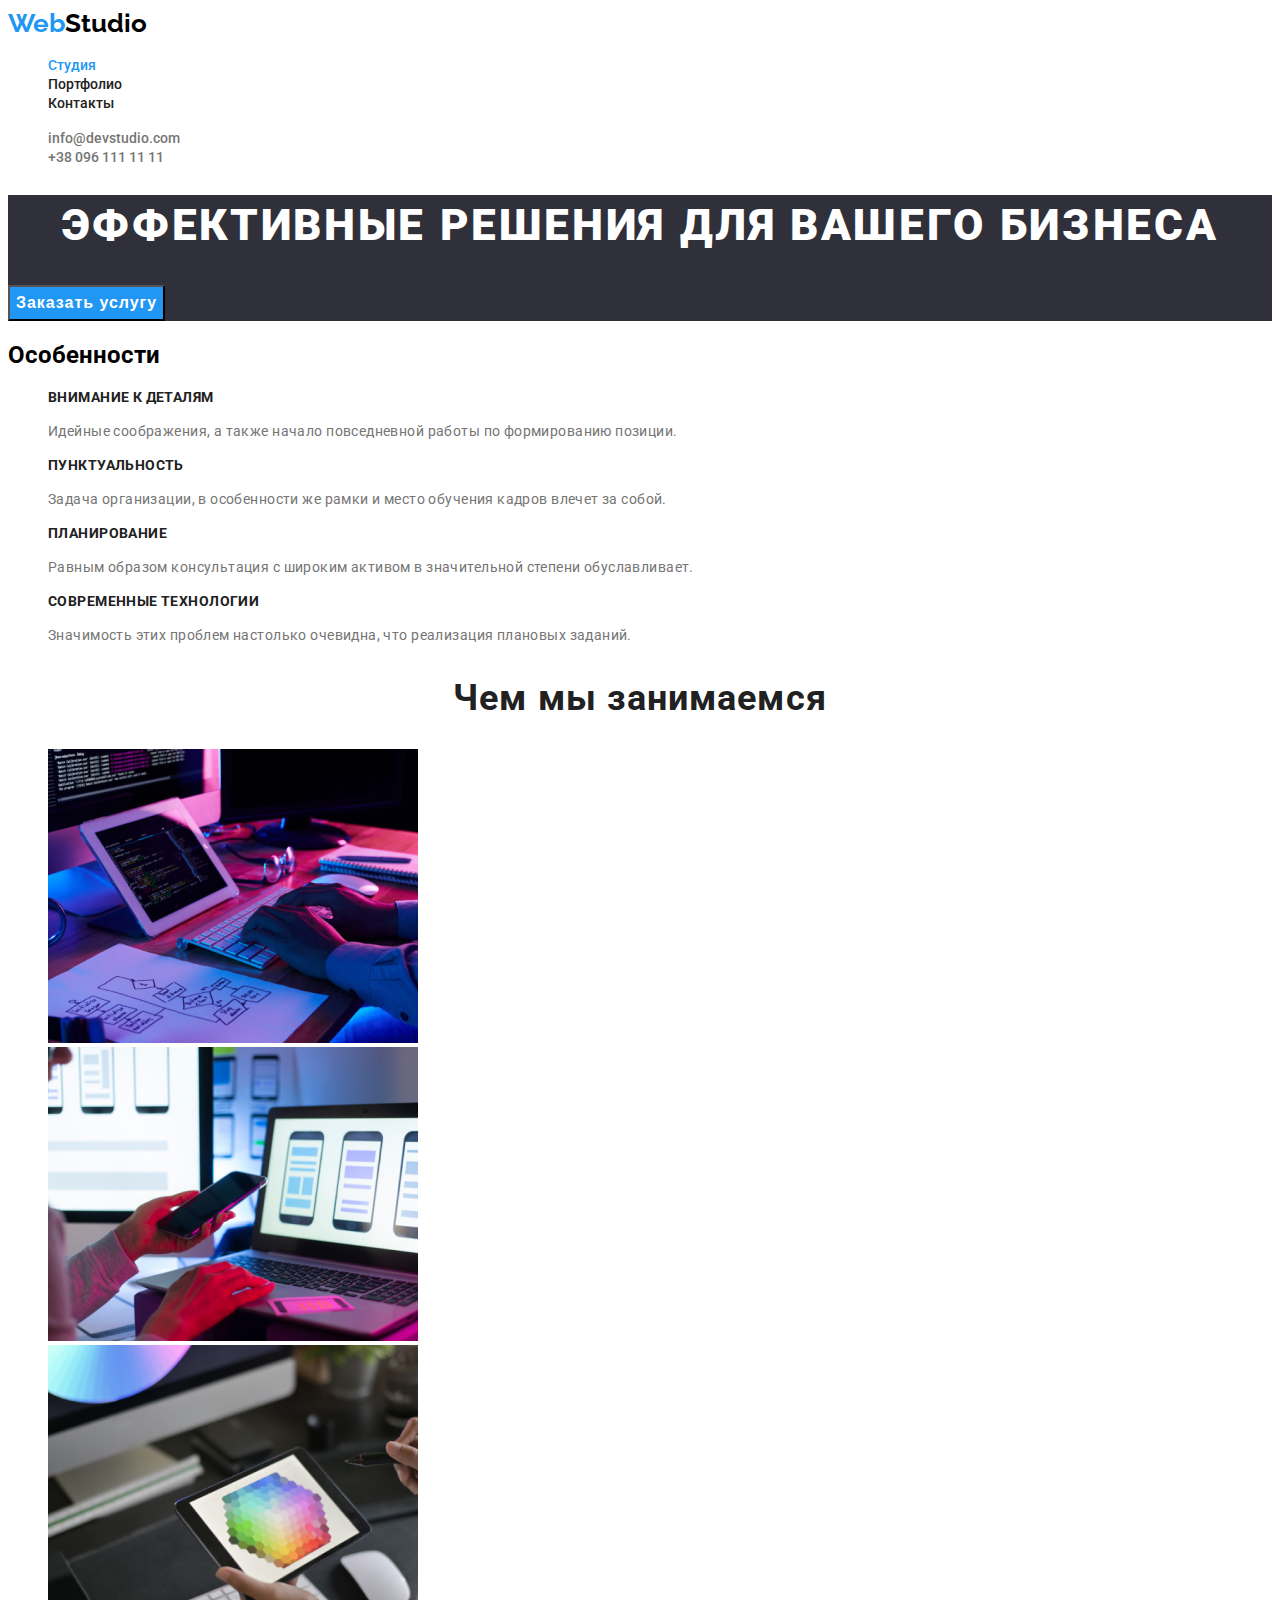
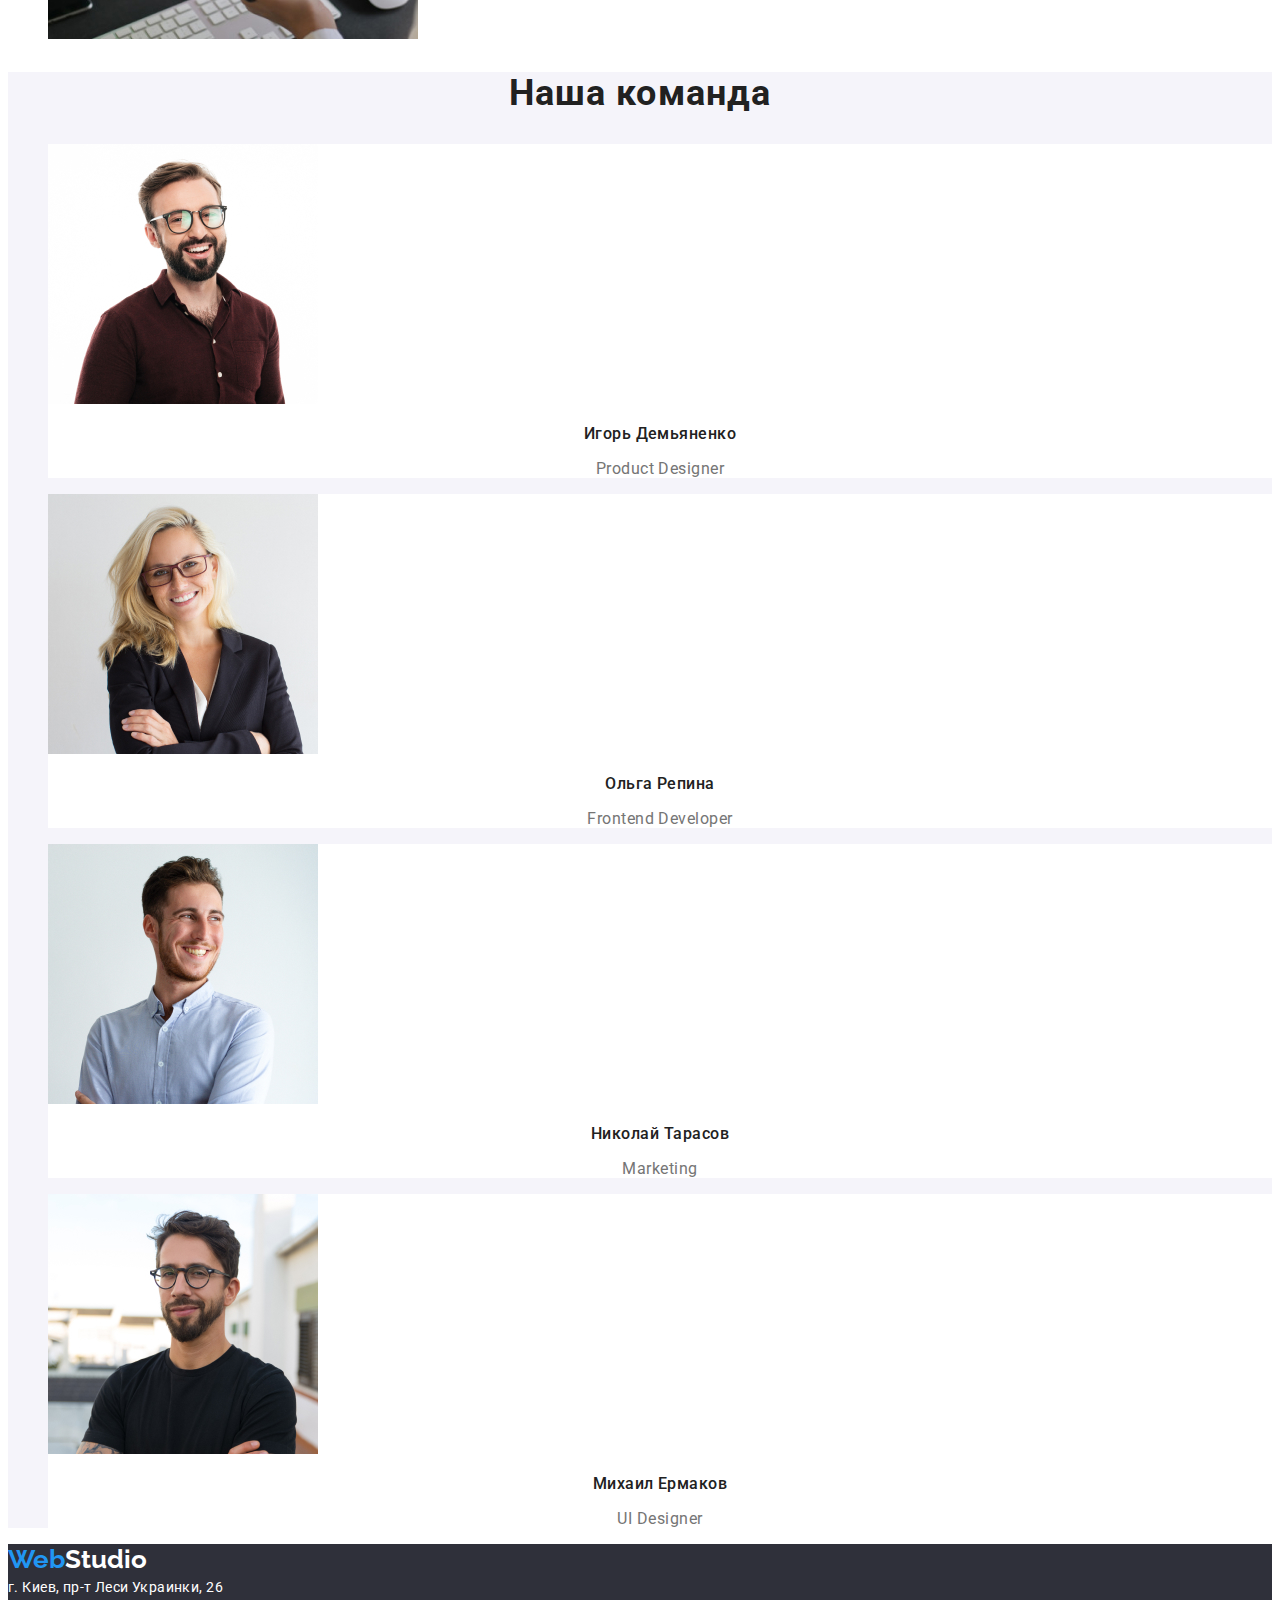
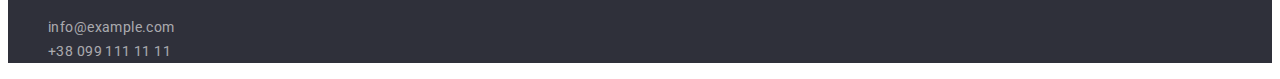
<file: index.html>
<!DOCTYPE html>
<html lang="ru">
  <head>
    <meta charset="UTF-8" />
    <meta name="viewport" content="width=device-width, initial-scale=1.0" />
    <title>Студия</title>
    <link rel="stylesheet" href="./css/style.css" />
    <link rel="preconnect" href="https://fonts.gstatic.com" />
    <link
      href="https://fonts.googleapis.com/css2?family=Raleway:wght@700&family=Roboto:wght@400;500;700;900&display=swap"
      rel="stylesheet"
    />
  </head>
  <body>
    <!-- Хедер-->
    <header>
      <!--Главная навигация-->
      <nav>
        <!--Лого хедер-->
        <a class="logo-header" href="./index.html" lang="en">
          <span class="logo-sec">Web</span>Studio
        </a>
        <ul class="site-nav list">
          <li><a class="link current" href="./index.html">Студия</a></li>
          <li><a class="link" href="./portfolio.html">Портфолио</a></li>
          <li><a class="link" href="#">Контакты</a></li>
        </ul>
      </nav>
      <!--Контакты хедер-->
      <ul class="contacts-header list">
        <li>
          <a class="link" href="mailto:info@devstudio.com" lang="en"
            >info@devstudio.com</a
          >
        </li>
        <li>
          <a class="link" href="tel:+380961111111"> +38 096 111 11 11 </a>
        </li>
      </ul>
    </header>

    <!--Главный контент-->
    <main>
      <!--Герой-->
      <section class="hero">
        <h1 class="hero-title">Эффективные решения для вашего бизнеса</h1>
        <button class="hero-button" type="button">Заказать услугу</button>
      </section>

      <!--Особенности-->
      <section class="features">
        <h2 class="hidden-title">Особенности</h2>
        <ul class="features-list">
          <li class="item">
            <h3 class="features-title">Внимание к деталям</h3>
            <p class="features-text">
              Идейные соображения, а также начало повседневной работы по
              формированию позиции.
            </p>
          </li>
          <li class="item">
            <h3 class="features-title">Пунктуальность</h3>
            <p class="features-text">
              Задача организации, в особенности же рамки и место обучения кадров
              влечет за собой.
            </p>
          </li>
          <li class="item">
            <h3 class="features-title">Планирование</h3>
            <p class="features-text">
              Равным образом консультация с широким активом в значительной
              степени обуславливает.
            </p>
          </li>
          <li class="item">
            <h3 class="features-title">Современные технологии</h3>
            <p class="features-text">
              Значимость этих проблем настолько очевидна, что реализация
              плановых заданий.
            </p>
          </li>
        </ul>
      </section>

      <!--Чем мы занимаемся-->
      <section class="we-do">
        <h2 class="section-title">Чем мы занимаемся</h2>
        <ul>
          <li>
            <img src="./images/studio/box1.jpg" alt="Руки на клавиатуре" />
          </li>
          <li><img src="./images/studio/box2.jpg" alt="Телефон в руке" /></li>
          <li><img src="./images/studio/box3.jpg" alt="Планшет в руках" /></li>
        </ul>
      </section>

      <!--Наша команда-->
      <section class="team">
        <h2 class="section-title">Наша команда</h2>
        <ul class="team-list">
          <li class="item">
            <img src="./images/studio/demianenko.jpg" alt="Игорь Демьяненко" />
            <h3 class="team-name">Игорь Демьяненко</h3>
            <p class="team-profession" lang="en">Product Designer</p>
          </li>
          <li class="item">
            <img src="./images/studio/repina.jpg" alt="Ольга Репина" />
            <h3 class="team-name">Ольга Репина</h3>
            <p class="team-profession" lang="en">Frontend Developer</p>
          </li>
          <li class="item">
            <img src="./images/studio/tarasov.jpg" alt="Николай Тарасов" />
            <h3 class="team-name">Николай Тарасов</h3>
            <p class="team-profession" lang="en">Marketing</p>
          </li>
          <li class="item">
            <img src="./images/studio/yermakov.jpg" alt="Михаил Ермаков" />
            <h3 class="team-name">Михаил Ермаков</h3>
            <p class="team-profession" lang="en">UI Designer</p>
          </li>
        </ul>
      </section>
    </main>

    <!--Футер-->
    <footer>
      <!--Лого футер-->
      <a class="logo-footer" href="./index.html" lang="en">
        <span class="logo-sec">Web</span>Studio
      </a>

      <!--Реквизиты-->
      <div>
        <!--Адрес-->
        <address class="address">г. Киев, пр-т Леси Украинки, 26</address>
        <!--Контакты футер-->
        <ul class="contacts-footer">
          <li>
            <a class="link" href="mailto:info@example.com" lang="en"
              >info@example.com</a
            >
          </li>
          <li>
            <a class="link" href="tel:+380991111111">+38 099 111 11 11</a>
          </li>
        </ul>
      </div>
    </footer>
  </body>
</html>
</file>
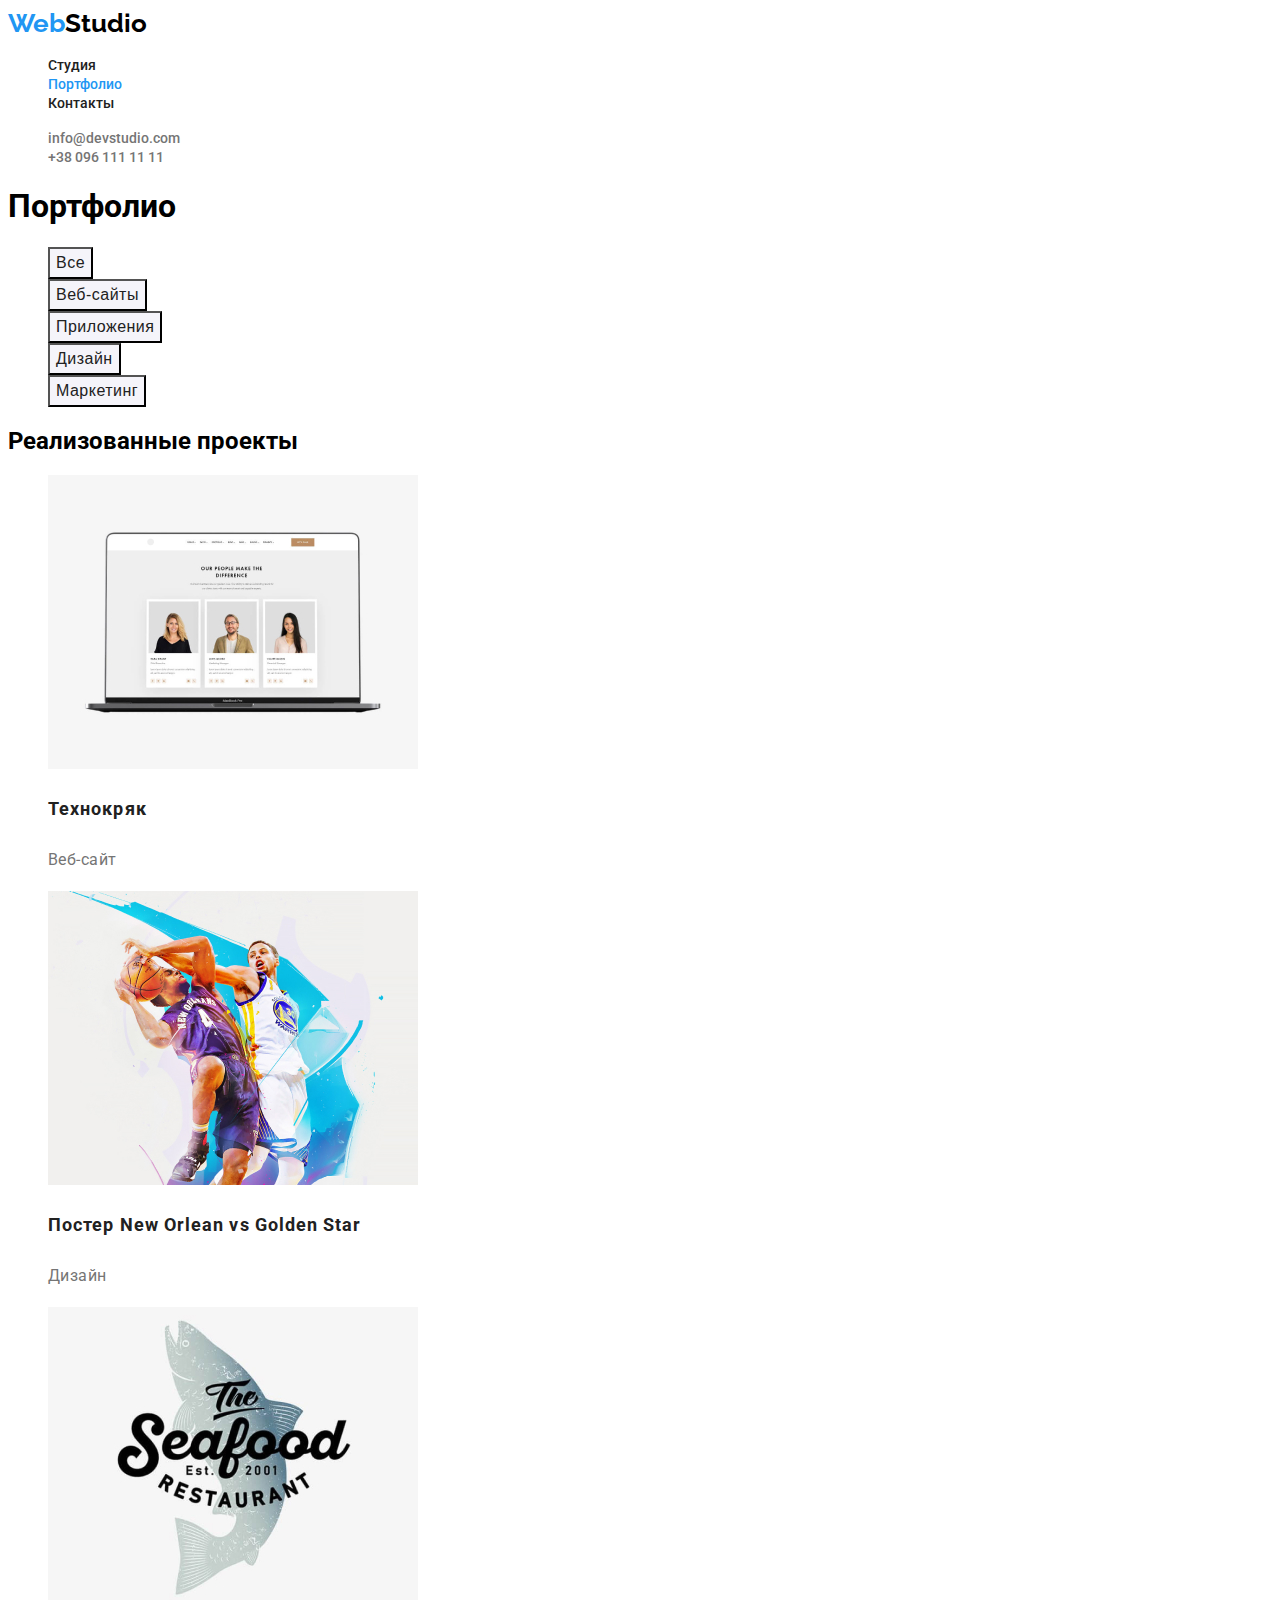
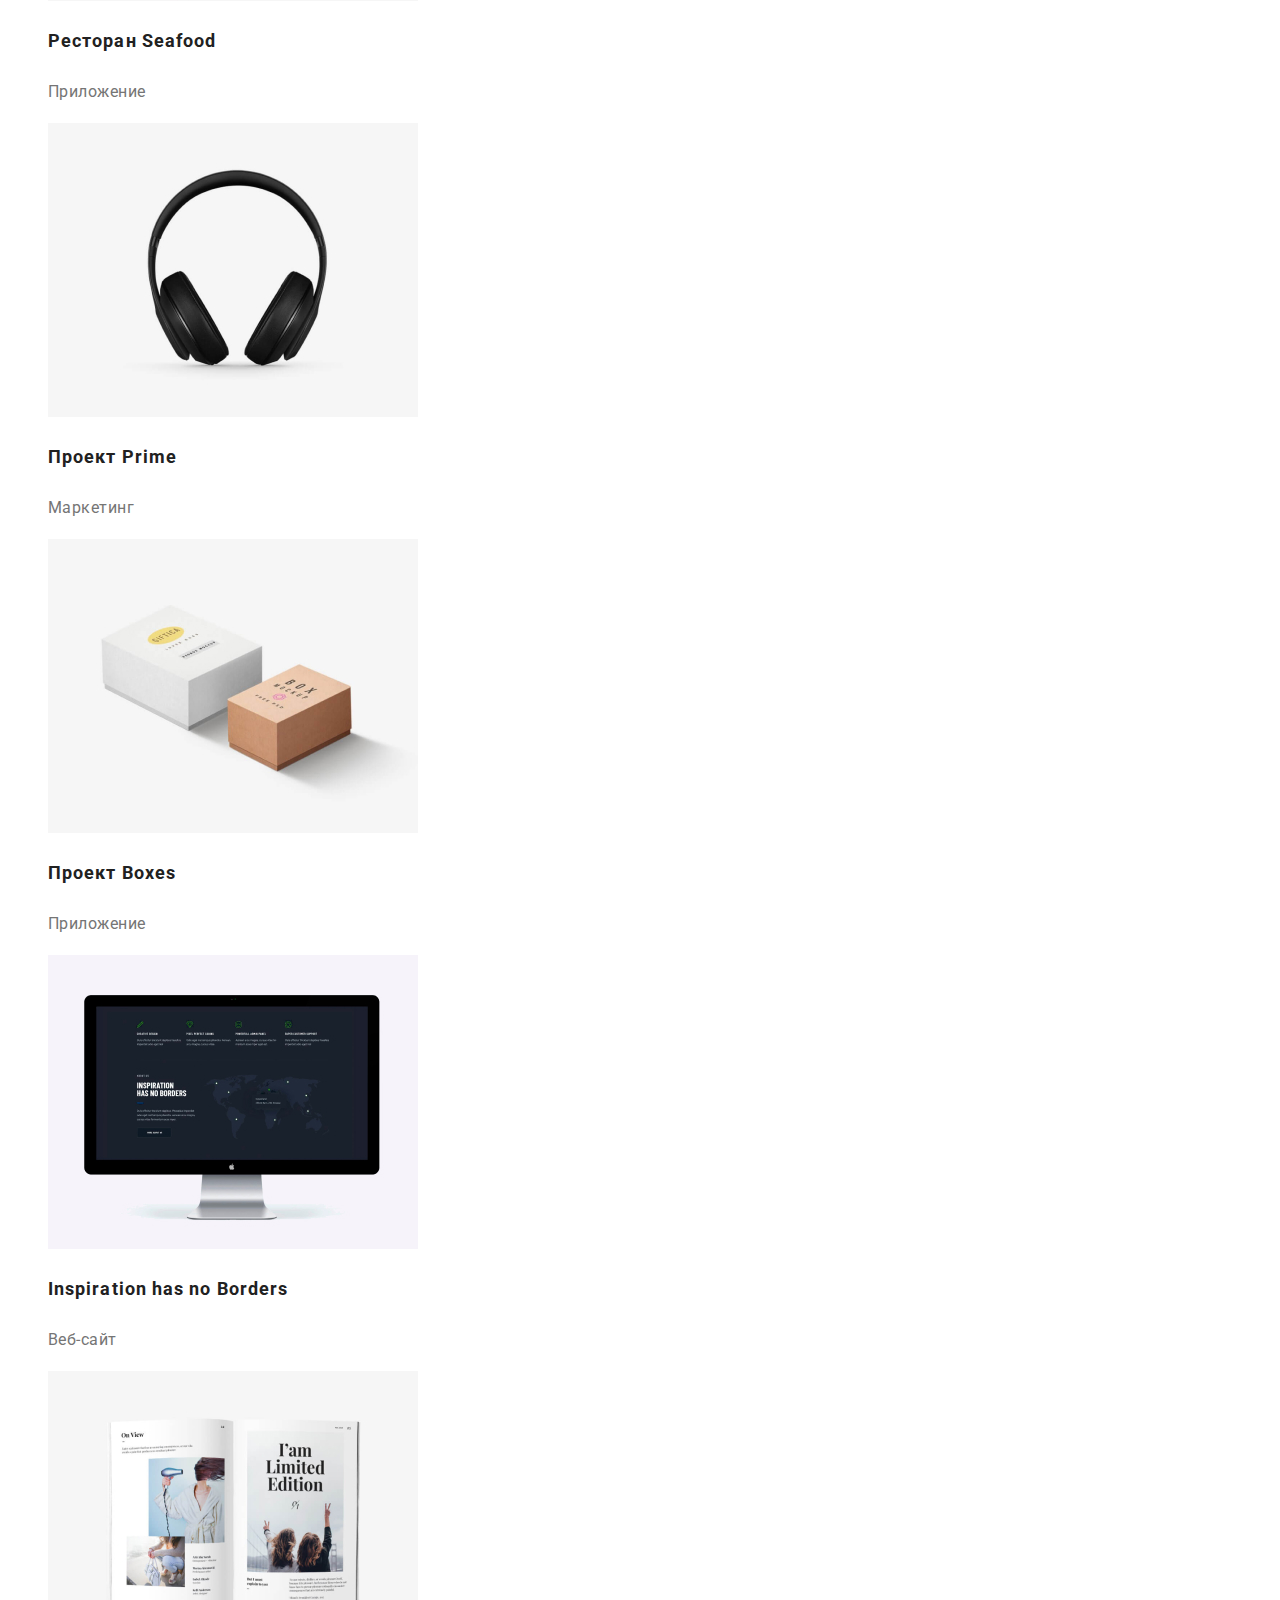
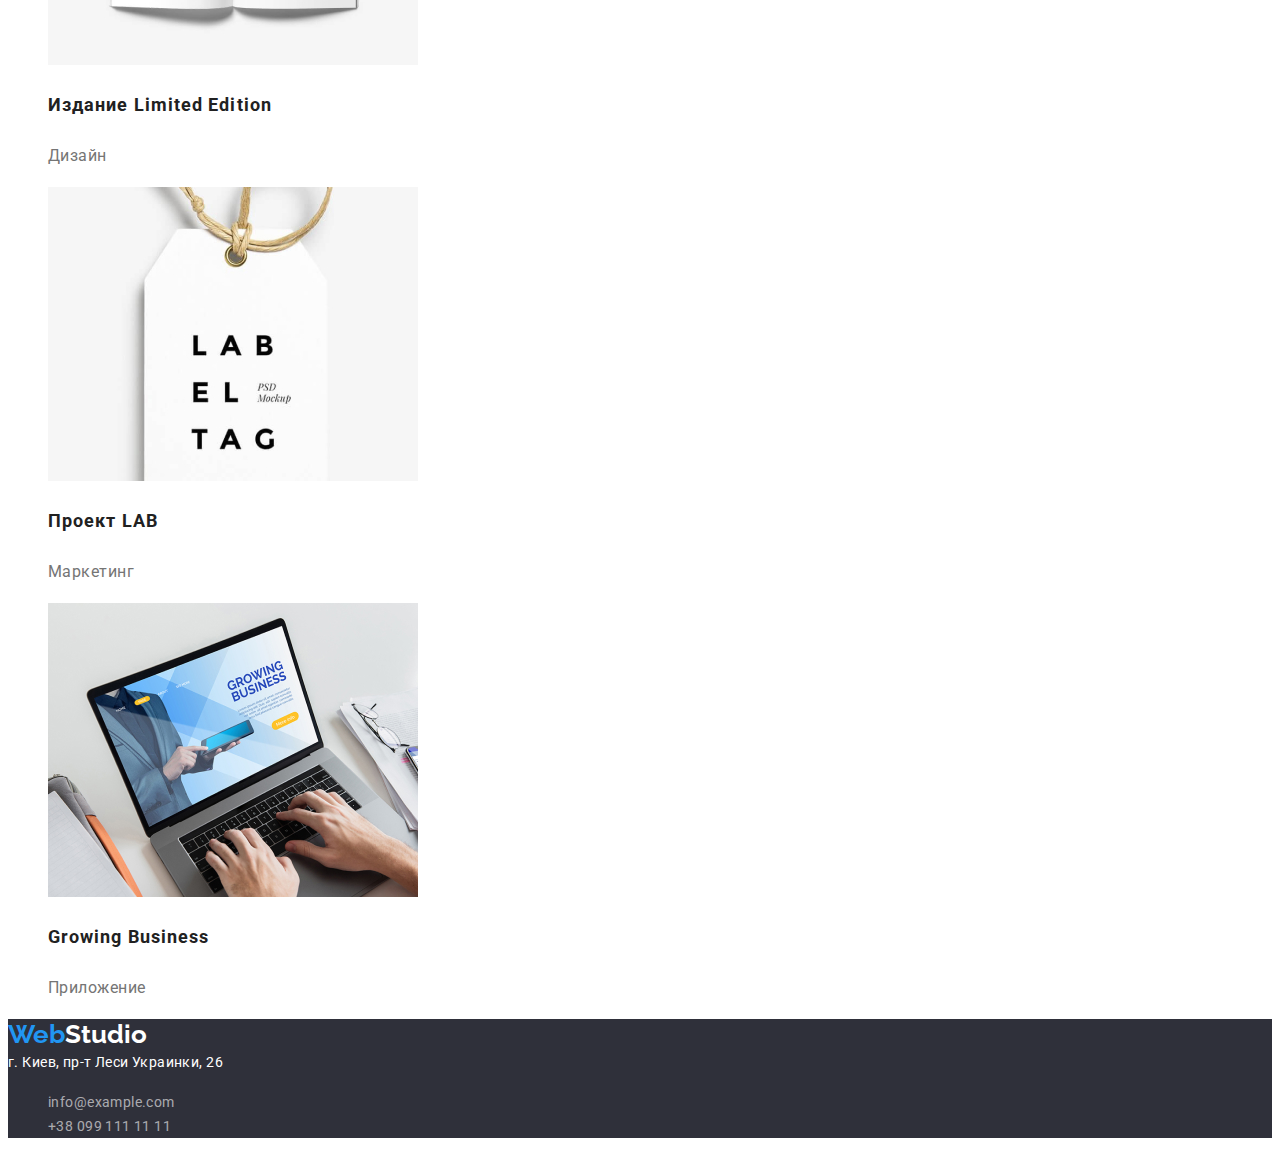
<file: portfolio.html>
<!DOCTYPE html>
<html lang="ru">
  <head>
    <meta charset="UTF-8" />
    <meta name="viewport" content="width=device-width, initial-scale=1.0" />
    <title>Портфолио</title>
    <link rel="stylesheet" href="./css/style.css" />
    <link rel="preconnect" href="https://fonts.gstatic.com" />
    <link
      href="https://fonts.googleapis.com/css2?family=Raleway:wght@700&family=Roboto:wght@400;500;700;900&display=swap"
      rel="stylesheet"
    />
  </head>

  <body>
    <!-- Хедер-->
    <header>
      <!--Главная навигация-->
      <nav>
        <!--Лого хедер-->
        <a class="logo-header" href="./index.html" lang="en">
          <span class="logo-sec">Web</span>Studio
        </a>
        <ul class="site-nav list">
          <li><a class="link" href="./index.html">Студия</a></li>
          <li><a class="link current" href="./portfolio.html">Портфолио</a></li>
          <li><a class="link" href="#">Контакты</a></li>
        </ul>
      </nav>
      <!--Контакты хедер-->
      <ul class="contacts-header list">
        <li>
          <a class="link" href="mailto:info@devstudio.com" lang="en"
            >info@devstudio.com
          </a>
        </li>
        <li>
          <a class="link" href="tel:+380961111111"> +38 096 111 11 11 </a>
        </li>
      </ul>
    </header>

    <!--Главный контент-->
    <main class="portfolio">
      <section>
        <h1 class="hidden-title">Портфолио</h1>
        <!--Кнопки-фильтры-->
        <ul class="filter">
          <li class="item">
            <button class="filter-btn" type="button">Все</button>
          </li>
          <li class="item">
            <button class="filter-btn" type="button">Веб-сайты</button>
          </li>
          <li class="item">
            <button class="filter-btn" type="button">Приложения</button>
          </li>
          <li class="item">
            <button class="filter-btn" type="button">Дизайн</button>
          </li>
          <li class="item">
            <button class="filter-btn" type="button">Маркетинг</button>
          </li>
        </ul>

        <!--Реализованные проекты-->
        <h2 class="hidden-title">Реализованные проекты</h2>
        <ul class="progects">
          <li class="item">
            <a href="#">
              <img
                src="images/portfolio/progect-1.jpg"
                alt="Страница сайта Технокряк на ноутбуке"
              />
              <h3 class="progect-name">Технокряк</h3>
              <p class="progect-type">Веб-сайт</p>
            </a>
          </li>
          <li class="item">
            <a href="#">
              <img
                src="images/portfolio/progect-2.jpg"
                alt="Постер Нью-Орлеан против Золотой звезды"
              />
              <h3 class="progect-name">
                Постер <span lang="en">New Orlean vs Golden Star</span>
              </h3>
              <p class="progect-type">Дизайн</p>
            </a>
          </li>
          <li class="item">
            <a href="#">
              <img
                src="images/portfolio/progect-3.jpg"
                alt="Логотип ресторана Сифуд"
              />
              <h3 class="progect-name">
                Ресторан <span lang="en">Seafood</span>
              </h3>
              <p class="progect-type">Приложение</p>
            </a>
          </li >
          <li class="item">
            <a href="#">
              <img
                src="images/portfolio/progect-4.jpg"
                alt="Полноразмерные наушники Прайм"
              />
              <h3 class="progect-name">Проект <span lang="en">Prime</span></h3>
              <p class="progect-type">Маркетинг</p>
            </a>
          </li>
          <li class="item">
            <a href="#">
              <img
                src="images/portfolio/progect-5.jpg"
                alt="Постер проекта Боксес"
              />
              <h3 class="progect-name">Проект <span lang="en">Boxes</span></h3>
              <p class="progect-type">Приложение</p>
            </a>
          </li>
          <li class="item">
            <a href="#">
              <img
                src="images/portfolio/progect-6.jpg"
                alt="Cтраница сайта У вдохновения нет границ на мониторе Эппл"
              />
              <h3 class="progect-name" lang="en">
                Inspiration has no Borders
              </h3>
              <p class="progect-type">Веб-сайт</p>
            </a>
          </li>
          <li class="item">
            <a href="#">
              <img
                src="images/portfolio/progect-7.jpg"
                alt="Дизайн издания Лимитированая версия"
              />
              <h3 class="progect-name">
                Издание <span lang="en">Limited Edition</span>
              </h3>
              <p class="progect-type">Дизайн</p>
            </a>
          </li>
          <li class="item">
            <a href="#">
              <img
                src="images/portfolio/progect-8.jpg"
                alt="Постер проекта ЛАБ"
              />
              <h3 class="progect-name">Проект <span lang="en">LAB</span></h3>
              <p class="progect-type">Маркетинг</p>
            </a>
          </li>
          <li class="item">
            <a href="#">
              <img
                src="images/portfolio/progect-9.jpg"
                alt="Страница приложения Растущий бизнес на ноутбуке"
              />
              <h3 class="progect-name" lang="en">Growing Business</h3>
              <p class="progect-type">Приложение</p>
            </a>
          </li>
        </ul>
      </section>
    </main>

    <!--Футер-->
    <footer>
      <!--Лого футер-->
      <a class="logo-footer" href="./index.html" lang="en">
        <span class="logo-sec">Web</span>Studio
      </a>

      <!--Реквизиты-->
      <div>
        <!--Адрес-->
        <address class="address">г. Киев, пр-т Леси Украинки, 26</address>
        <!--Контакты футер-->
        <ul class="contacts-footer">
          <li>
            <a class="link" href="mailto:info@example.com" lang="en"
              >info@example.com</a
            >
          </li>
          <li>
            <a class="link" href="tel:+380991111111">+38 099 111 11 11</a>
          </li>
        </ul>
      </div>
    </footer>
  </body>
</html>
</file>
<file: css/style.css>
:root {
  /*Основные цвета текста */
  --pri-text-color: #212121;
  --sec-text-color: #757575;
  --accent-color: #2196f3;

  /* Основные цвета фона */
  --pri-background-color: #ffffff;
  --sec-background-color: #2f303a;
}

/* Стили по тегам */
body {
  font-family: "Roboto", sans-serif;
  font-style: normal;
}
header {
  background: var(--pri-background-color);
}

footer {
  background: var(--sec-background-color);
}
li {
  list-style: none;
}

a {
  text-decoration: none;
}

/* Лого */
.logo-header {
  font-family: Raleway, sans-serif;
  font-style: normal;
  font-weight: 700;
  font-size: 26px;
  line-height: 31px;
  color: #000000;
}

.logo-footer {
  font-family: Raleway, sans-serif;
  font-style: normal;
  font-weight: 700;
  font-size: 26px;
  line-height: 31px;
  color: #ffffff;
}

.logo-sec {
  color: var(--accent-color);
}

/* Хедер */
/* Навигация */
.site-nav .link {
  font-weight: 500;
  font-size: 14px;
  line-height: 16px;
  color: var(--pri-text-color);
}

.site-nav .link:hover,
.site-nav .link:focus {
  color: var(--accent-color);
}

.site-nav .link.current {
  color: var(--accent-color);
}

/* Контакты-хедер */
.contacts-header .link {
  font-weight: 500;
  font-size: 14px;
  line-height: 16px;
  color: var(--sec-text-color);
}
.contacts-header .link:hover,
.contacts-header .link:focus {
  color: var(--accent-color);
}

/* Футер */
.address {
  font-style: normal;
  font-weight: 400;
  font-size: 14px;
  line-height: 24px;
  letter-spacing: 0.03em;
  color: #ffffff;
}

.contacts-footer .link {
  font-weight: 400;
  font-size: 14px;
  line-height: 24px;
  letter-spacing: 0.03em;
  color: rgba(255, 255, 255, 0.6);
}

/* Главный контент - Студия */
.section-title {
  font-weight: 700;
  font-size: 36px;
  line-height: 42px;
  text-align: center;
  letter-spacing: 0.03em;
  color: var(--pri-text-color);
}
/* Герой */
.hero {
  background: var(--sec-background-color);
}

.hero-title {
  font-weight: 900;
  font-size: 44px;
  line-height: 60px;
  text-align: center;
  letter-spacing: 0.06em;
  text-transform: uppercase;
  color: #ffffff;
}

.hero-button {
  font-weight: 700;
  font-size: 16px;
  line-height: 30px;
  align-items: center;
  text-align: center;
  letter-spacing: 0.06em;
  color: #ffffff;
  background-color: var(--accent-color);
}

/* Особенности */
.features {
  background: var(--pri-background-color);
}

.features-title {
  font-weight: 700;
  font-size: 14px;
  line-height: 16px;
  letter-spacing: 0.03em;
  text-transform: uppercase;
  color: var(--pri-text-color);
}

.features-text {
  font-weight: 400;
  font-size: 14px;
  line-height: 24px;
  letter-spacing: 0.03em;
  color: var(--sec-text-color);
}

/* Чем мы занимаемся */
.we-do {
  background: var(--pri-background-color);
}

/* Наша командa */
.team {
  background: #f5f4fa;
}

.team-list .item {
  background-color: var(--pri-background-color);
}

.team-name {
  font-weight: 500;
  font-size: 16px;
  line-height: 19px;
  text-align: center;
  letter-spacing: 0.03em;
  color: var(--pri-text-color);
}

.team-profession {
  font-weight: 400;
  font-size: 16px;
  line-height: 19px;
  text-align: center;
  letter-spacing: 0.03em;
  color: var(--sec-text-color);
}

/* Главный контент - Портфолио */
.portfolio {
  background: var(--pri-background-color);
}
/* Кнопки-фильтры */
.filter-btn {
  font-weight: 500;
  font-size: 16px;
  line-height: 26px;
  text-align: center;
  letter-spacing: 0.03em;
  color: var(--pri-text-color);
  background: #f5f4fa;
}

.filter-btn:hover,
.filter-btn:focus {
  font-weight: 500;
  font-size: 16px;
  line-height: 26px;
  text-align: center;
  letter-spacing: 0.03em;
  color: #ffffff;
  background: var(--accent-color);
}

/* Реализованные проекты */
.progect-name {
  font-weight: 700;
  font-size: 18px;
  line-height: 36px;
  letter-spacing: 0.06em;
  color: var(--pri-text-color)
}

.progect-type {
  font-weight: 400;
  font-size: 16px;
  line-height: 30px;
  letter-spacing: 0.03em;
  color: var(--sec-text-color)
}
</file>
